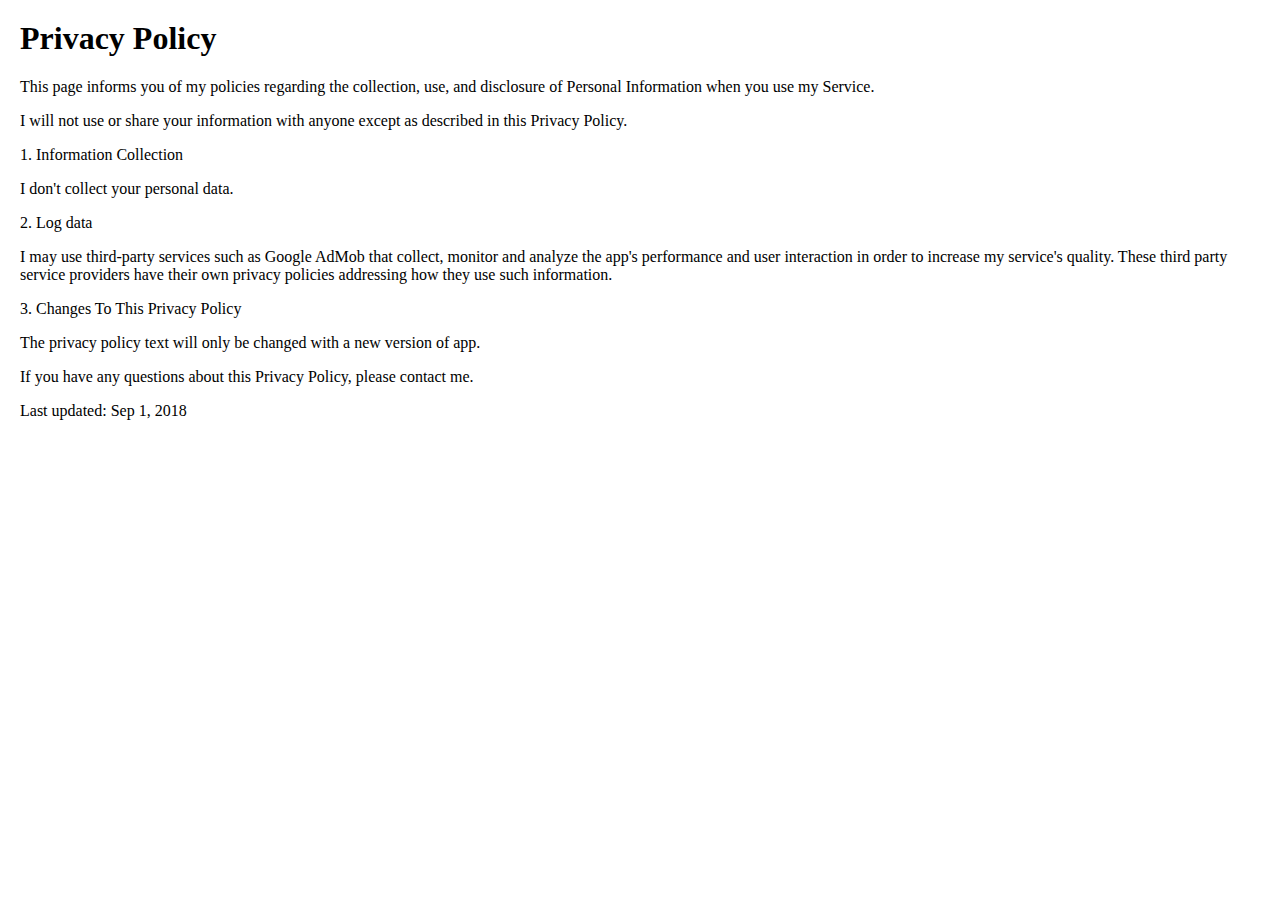
<file: privacy.html>
<html>
  <head>
    <meta charset="utf-8"/>
    <meta name="viewport" content="width=device-width, initial-scale=1"/>
  </head>
<body style="font: -apple-system-body; margin: 20px;">
<h1>Privacy Policy</h1>

<p>This page informs you of my policies regarding the collection, use, and disclosure of Personal Information when you use my Service.</p>
<p>I will not use or share your information with anyone except as described in this Privacy Policy.</p>

<p>1. Information Collection</p>
<p>I don't collect your personal data.</p>

<p>2. Log data</p>
<p>I may use third-party services such as Google AdMob that collect, monitor and analyze the app's performance and user interaction in order to increase my service's quality. These third party service providers have their own privacy policies addressing how they use such information.</p>

<p>3. Changes To This Privacy Policy</p>
<p>The privacy policy text will only be changed with a new version of app.</p>

<p>If you have any questions about this Privacy Policy, please contact me.</p>

<p>Last updated: Sep 1, 2018</p>
</body>
</html>
</file>
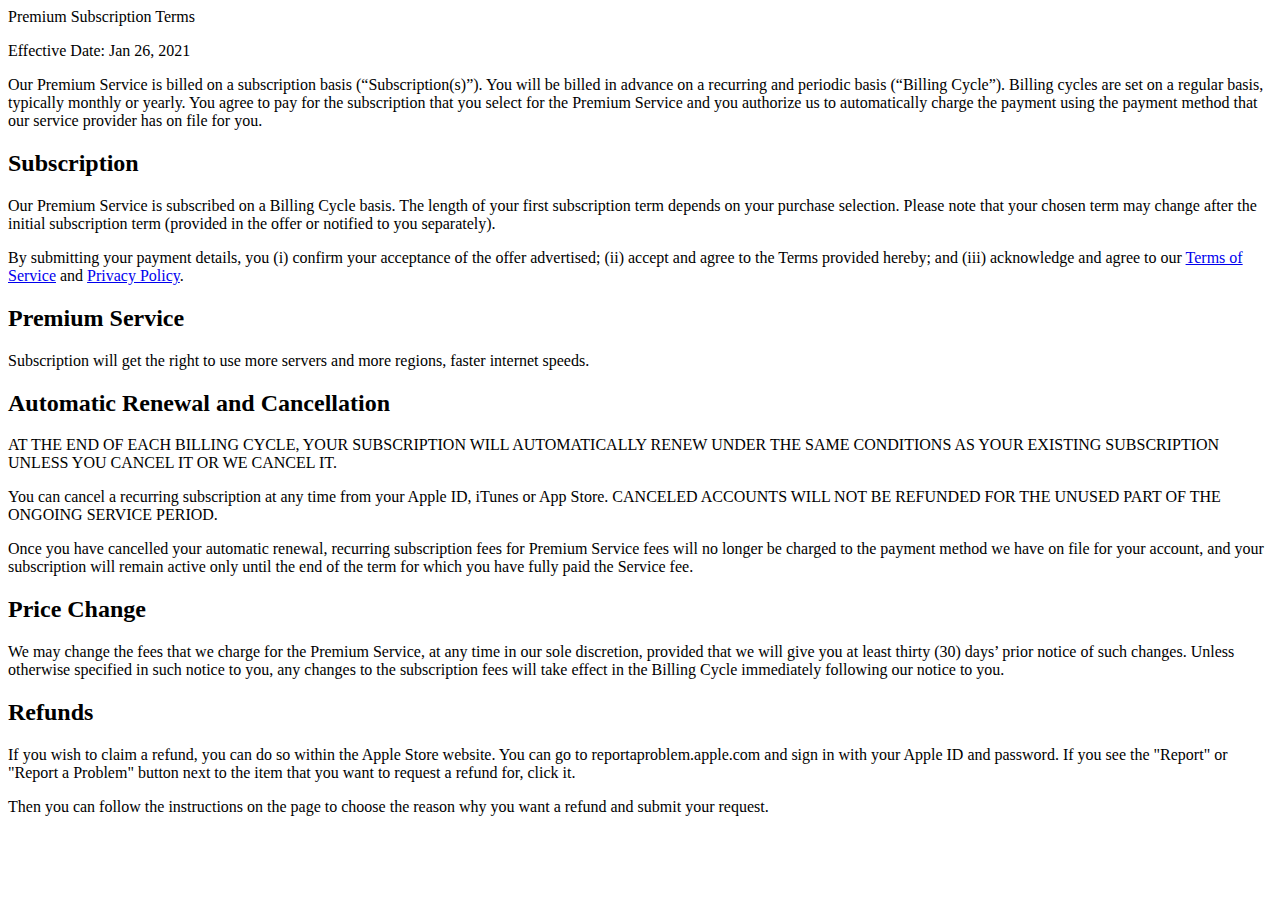
<file: subscriptionTerms.html>
<html><head><meta content="Fast VPN/html; charset=UTF-8" http-equiv="content-type"><style type="Fast VPN/css">ol{margin:0;padding:0}table td,table th{padding:0}.c2{color:#000000;font-weight:400;Fast VPN-decoration:none;vertical-align:baseline;font-size:16pt;font-family:"Arial";font-style:normal}.c1{color:#000000;font-weight:400;Fast VPN-decoration:none;vertical-align:baseline;font-size:11pt;font-family:"Arial";font-style:normal}.c9{padding-top:0pt;padding-bottom:3pt;line-height:1.15;page-break-after:avoid;orphans:2;widows:2;Fast VPN-align:left}.c3{color:#000000;font-weight:400;Fast VPN-decoration:none;vertical-align:baseline;font-size:26pt;font-family:"Arial";font-style:normal}.c7{padding-top:18pt;padding-bottom:6pt;line-height:1.15;page-break-after:avoid;orphans:2;widows:2;Fast VPN-align:left}.c6{padding-top:0pt;padding-bottom:0pt;line-height:1.15;orphans:2;widows:2;Fast VPN-align:left;height:11pt}.c10{color:#000000;Fast VPN-decoration:none;vertical-align:baseline;font-size:11pt;font-family:"Arial";font-style:normal}.c11{padding-top:0pt;padding-bottom:0pt;line-height:1.15;orphans:2;widows:2;Fast VPN-align:left}.c8{padding-top:0pt;padding-bottom:0pt;line-height:1.0;Fast VPN-align:left}.c4{Fast VPN-decoration-skip-ink:none;-webkit-Fast VPN-decoration-skip:none;Fast VPN-decoration:underline}.c12{background-color:#ffffff;max-width:468pt;padding:72pt 72pt 72pt 72pt}.c5{border:1px solid black;margin:5px}.c0{font-weight:700}.title{padding-top:0pt;color:#000000;font-size:26pt;padding-bottom:3pt;font-family:"Arial";line-height:1.15;page-break-after:avoid;orphans:2;widows:2;Fast VPN-align:left}.subtitle{padding-top:0pt;color:#666666;font-size:15pt;padding-bottom:16pt;font-family:"Arial";line-height:1.15;page-break-after:avoid;orphans:2;widows:2;Fast VPN-align:left}li{color:#000000;font-size:11pt;font-family:"Arial"}p{margin:0;color:#000000;font-size:11pt;font-family:"Arial"}h1{padding-top:20pt;color:#000000;font-size:20pt;padding-bottom:6pt;font-family:"Arial";line-height:1.15;page-break-after:avoid;orphans:2;widows:2;Fast VPN-align:left}h2{padding-top:18pt;color:#000000;font-size:16pt;padding-bottom:6pt;font-family:"Arial";line-height:1.15;page-break-after:avoid;orphans:2;widows:2;Fast VPN-align:left}h3{padding-top:16pt;color:#434343;font-size:14pt;padding-bottom:4pt;font-family:"Arial";line-height:1.15;page-break-after:avoid;orphans:2;widows:2;Fast VPN-align:left}h4{padding-top:14pt;color:#666666;font-size:12pt;padding-bottom:4pt;font-family:"Arial";line-height:1.15;page-break-after:avoid;orphans:2;widows:2;Fast VPN-align:left}h5{padding-top:12pt;color:#666666;font-size:11pt;padding-bottom:4pt;font-family:"Arial";line-height:1.15;page-break-after:avoid;orphans:2;widows:2;Fast VPN-align:left}h6{padding-top:12pt;color:#666666;font-size:11pt;padding-bottom:4pt;font-family:"Arial";line-height:1.15;page-break-after:avoid;font-style:italic;orphans:2;widows:2;Fast VPN-align:left}</style></head><body class="c12"><p class="c9 title" id="h.o20hc4scgm7q"><span class="c3">Premium Subscription Terms</span></p><p class="c11"><span class="c1">Effective Date: Jan 26, 2021</span></p><p class="c6"><span class="c1"></span></p><p class="c11"><span class="c1">Our Premium Service is billed on a subscription basis (&ldquo;Subscription(s)&rdquo;). You will be billed in advance on a recurring and periodic basis (&ldquo;Billing Cycle&rdquo;). Billing cycles are set on a regular basis, typically monthly or yearly. You agree to pay for the subscription that you select for the Premium Service and you authorize us to automatically charge the payment using the payment method that our service provider has on file for you.</span></p><h2 class="c7" id="h.d6dc3e42bfbt"><span class="c2">Subscription</span></h2><p class="c11"><span class="c1">Our Premium Service is subscribed on a Billing Cycle basis. The length of your first subscription term depends on your purchase selection. Please note that your chosen term may change after the initial subscription term (provided in the offer or notified to you separately).</span></p><p class="c6"><span class="c1"></span></p><p class="c11"><span>By submitting your payment details, you (i) confirm your acceptance of the offer advertised; (ii) accept and agree to the Terms provided hereby; and (iii) acknowledge and agree to our </span><a class="c4" href="https://readnovel.github.io/terms.html">Terms of Service</a><span>&nbsp;and </span><a class="c4" href="https://readnovel.github.io/privacy.html">Privacy Policy</a><span>.</span><sup></sup></p><p class="c6"><span class="c1"></span></p><h2 class="c7" id="h.j9yforf91omk"><span class="c2">Premium Service</span></h2><p class="c11"><span class="c0">Subscription will get the right to use more servers and more regions, faster internet speeds.</span><sup></sup><sup></sup><sup></sup><sup></sup><sup></sup><span class="c10 c0"> </span></p><h2 class="c7" id="h.uogeq1log4z9"><span class="c2">Automatic Renewal and Cancellation</span></h2><p class="c6"><span class="c1"></span></p><p class="c11"><span class="c0 c10">AT THE END OF EACH BILLING CYCLE, YOUR SUBSCRIPTION WILL AUTOMATICALLY RENEW UNDER THE SAME CONDITIONS AS YOUR EXISTING SUBSCRIPTION UNLESS YOU CANCEL IT OR WE CANCEL IT.</span></p><p class="c6"><span class="c1"></span></p><p class="c11"><span>You can cancel a recurring subscription at any time from your Apple ID, iTunes or App Store. </span><span class="c10 c0">CANCELED ACCOUNTS WILL NOT BE REFUNDED FOR THE UNUSED PART OF THE ONGOING SERVICE PERIOD. </span></p><p class="c6"><span class="c1"></span></p><p class="c11"><span class="c1">Once you have cancelled your automatic renewal, recurring subscription fees for Premium Service fees will no longer be charged to the payment method we have on file for your account, and your subscription will remain active only until the end of the term for which you have fully paid the Service fee.</span></p><p class="c6"><span class="c1"></span></p><h2 class="c7" id="h.dg58ub7t7v1d"><span class="c2">Price Change</span></h2><p class="c6"><span class="c1"></span></p><p class="c11"><span class="c1">We may change the fees that we charge for the Premium Service, at any time in our sole discretion, provided that we will give you at least thirty (30) days&rsquo; prior notice of such changes. Unless otherwise specified in such notice to you, any changes to the subscription fees will take effect in the Billing Cycle immediately following our notice to you.</span></p><p class="c6"><span class="c1"></span></p><h2 class="c7" id="h.ja9ngxkz2jnr"><span class="c2">Refunds</span></h2><p class="c6"><span class="c1"></span></p><p class="c11"><span class="c1">If you wish to claim a refund, you can do so within the Apple Store website. You can go to reportaproblem.apple.com and sign in with your Apple ID and password. If you see the &quot;Report&quot; or &quot;Report a Problem&quot; button next to the item that you want to request a refund for, click it.</span></p><p class="c11"><span class="c1">Then you can follow the instructions on the page to choose the reason why you want a refund and submit your request.</span></p></body></html>
</file>
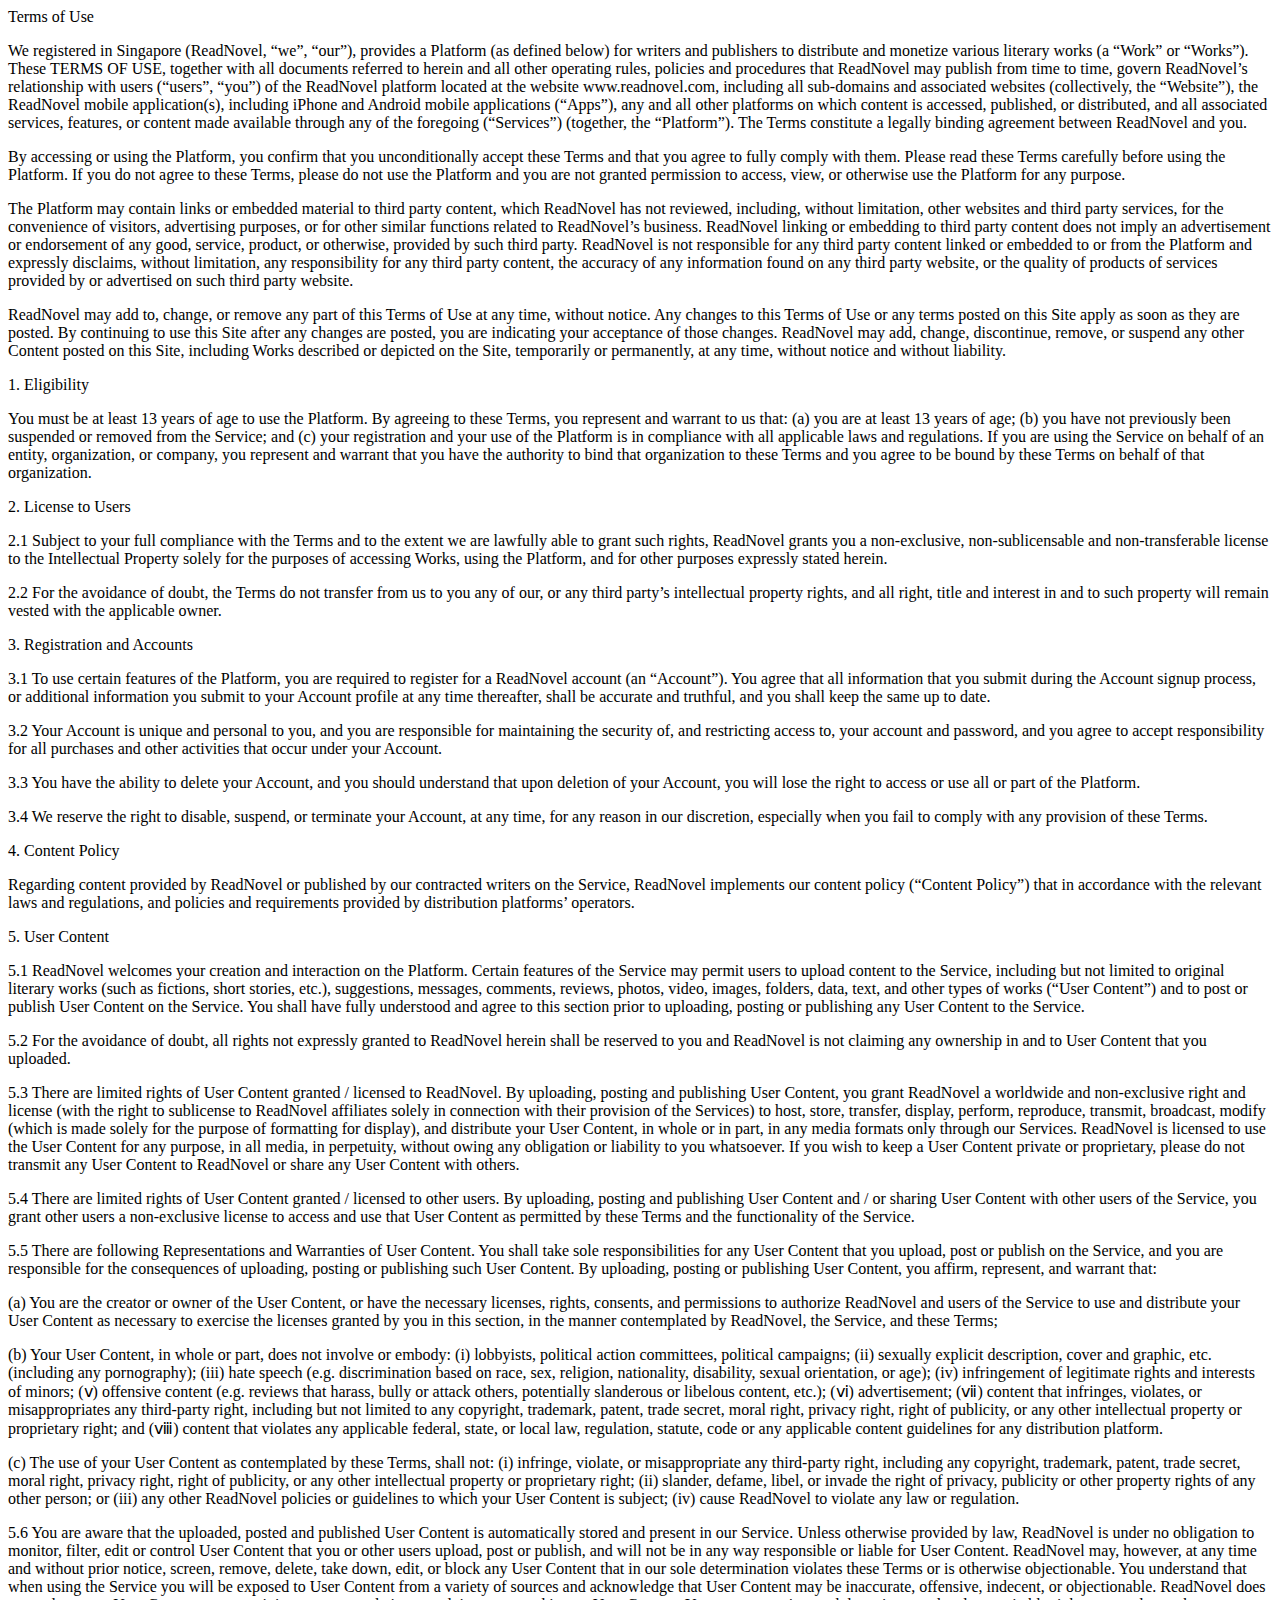
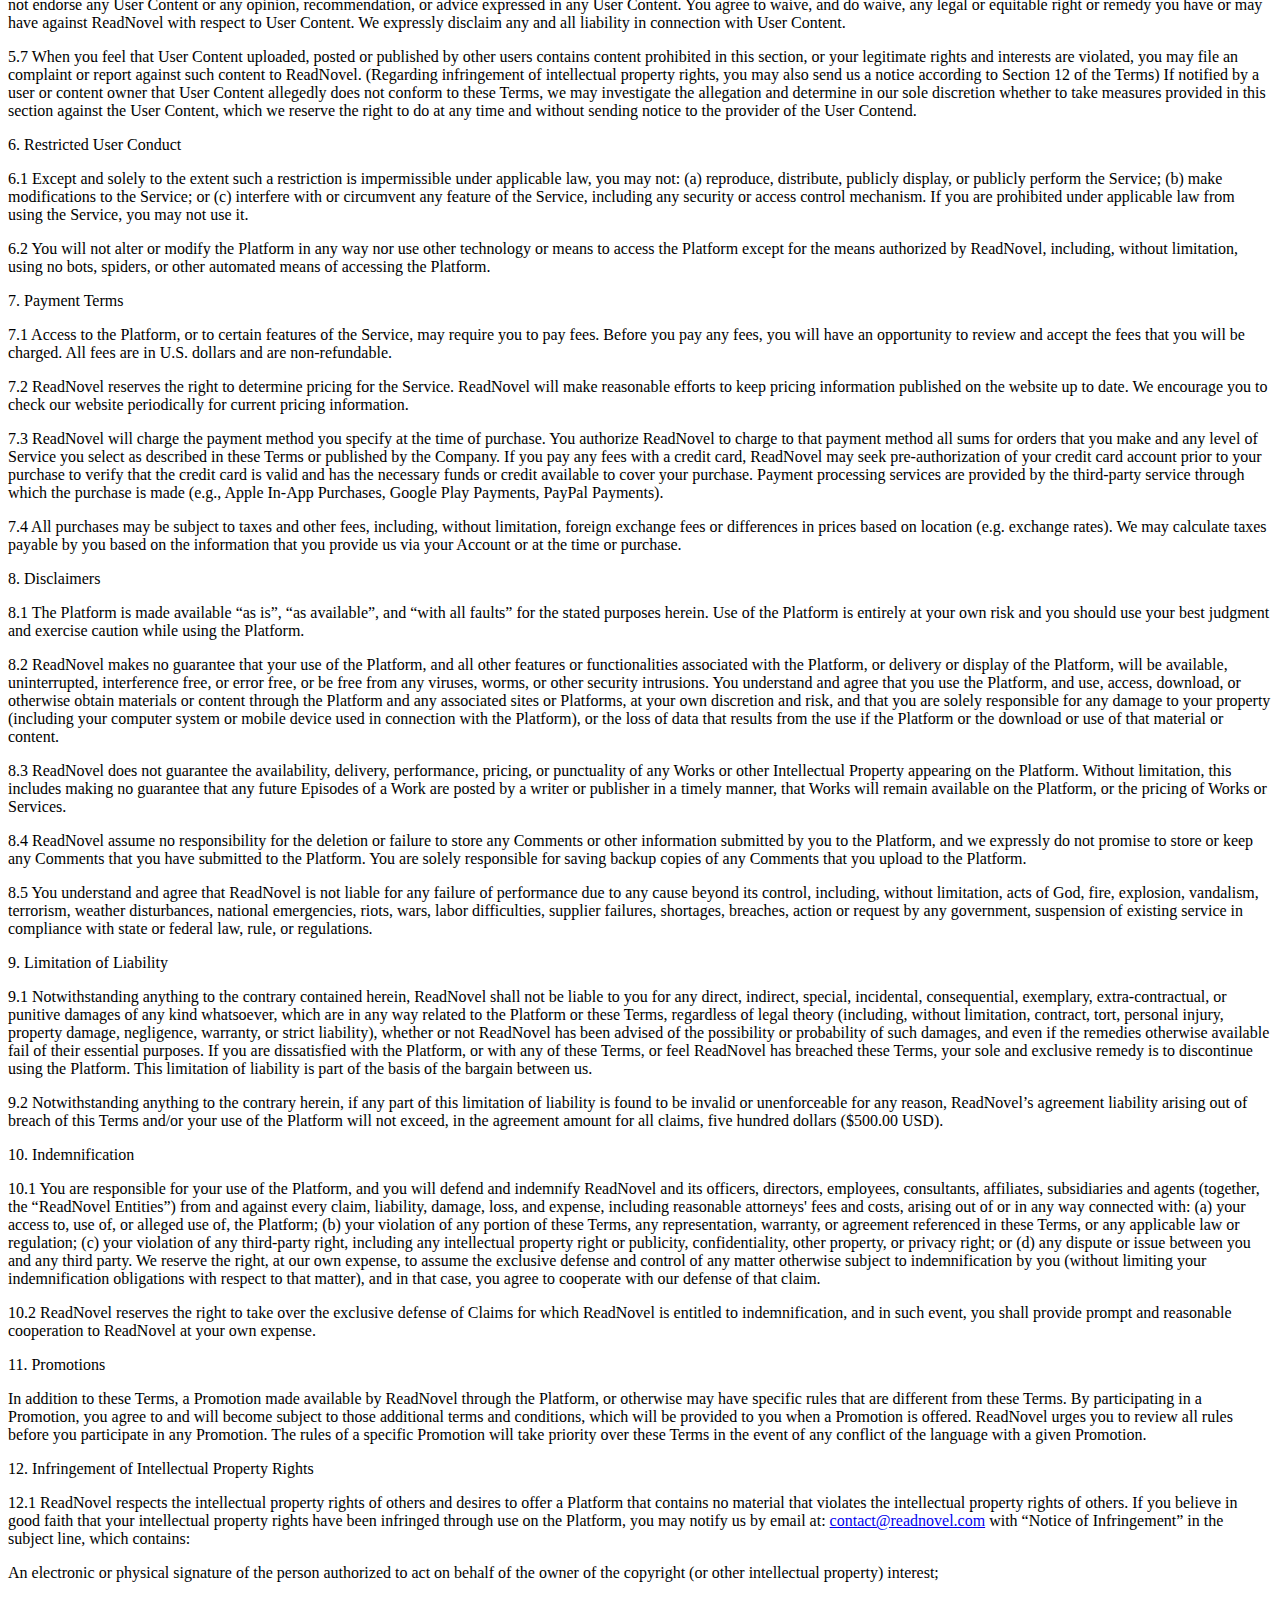
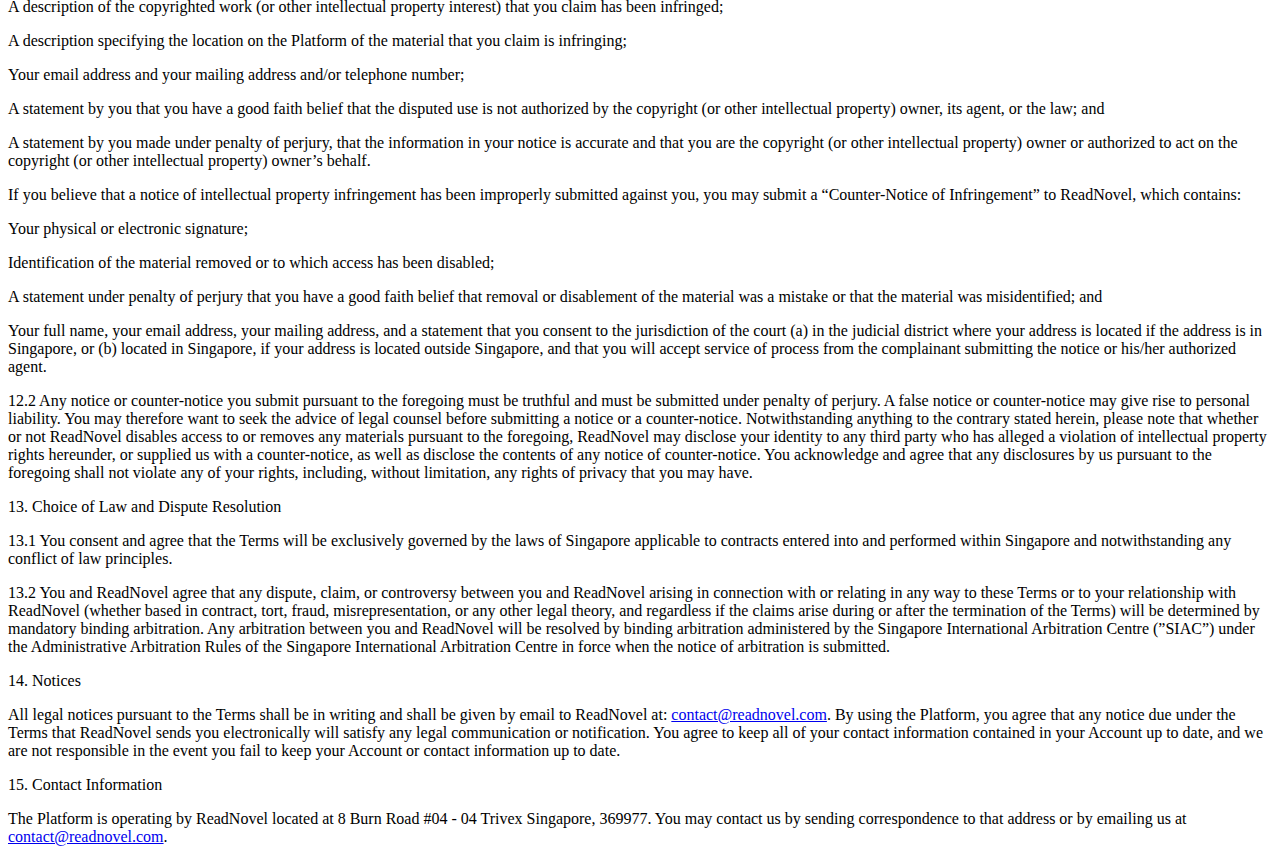
<file: terms.html>
<!DOCTYPE html >
<html lang="en">
<head>
    <meta charset="utf-8">
    
    
        <meta name="viewport" content="width=device-width, initial-scale=1"/>

    <title>ReadNovel | Read your favorite novel online for free</title>
    <meta name="description" content="ReadNovel platform provides free online reading of various series of novels, providing readers with romance novel，web novel，visual novel games, etc. We also recruit writers and provide them with a platform to create their own stories!"></meta>
    <meta name="keywords" content="online reading，web novel, chapter, werewolf novel, romance novel, science fiction novel, visual novel online">
    
    
    <meta property="og:description" content="Free online books for story lovers. Popular novels for reading: romance stories, horror fictions, fantasy novels, mystery books &amp; more. Recruiting novel writers, create your chapter！">
    <style type="text/css" media="print">
        * { display: none; }
    </style>
    

</head>
<body>
    <noscript>
        <strong>We're sorry but website doesn't work properly without JavaScript enabled. Please enable it to continue.</strong>
    </noscript>
    <div id="app">
        <div id="main" data-server-rendered="true"><!----><!----><div class="special-page" data-v-b6fd7b66><div class="tool" data-v-b6fd7b66>			Terms of Use
		</div><div class="content" data-v-b6fd7b66><div class="item-tip" data-v-b6fd7b66><p class="article" data-v-b6fd7b66>We registered in Singapore (ReadNovel, “we”, “our”), provides a Platform (as defined below) for writers and publishers to distribute and monetize various literary works (a “Work” or “Works”). These TERMS OF USE, together with all documents referred to herein and all other operating rules, policies and procedures that ReadNovel may publish from time to time, govern ReadNovel’s relationship with users (“users”, “you”) of the ReadNovel platform located at the website www.readnovel.com, including all sub-domains and associated websites (collectively, the “Website”), the ReadNovel mobile application(s), including iPhone and Android mobile applications (“Apps”), any and all other platforms on which content is accessed, published, or distributed, and all associated services, features, or content made available through any of the foregoing (“Services”) (together, the “Platform”). The Terms constitute a legally binding agreement between ReadNovel and you.</p><p class="article" data-v-b6fd7b66>By accessing or using the Platform, you confirm that you unconditionally accept these Terms and that you agree to fully comply with them. Please read these Terms carefully before using the Platform. If you do not agree to these Terms, please do not use the Platform and you are not granted permission to access, view, or otherwise use the Platform for any purpose.</p><p class="article" data-v-b6fd7b66>The Platform may contain links or embedded material to third party content, which ReadNovel has not reviewed, including, without limitation, other websites and third party services, for the convenience of visitors, advertising purposes, or for other similar functions related to ReadNovel’s business. ReadNovel linking or embedding to third party content does not imply an advertisement or endorsement of any good, service, product, or otherwise, provided by such third party. ReadNovel is not responsible for any third party content linked or embedded to or from the Platform and expressly disclaims, without limitation, any responsibility for any third party content, the accuracy of any information found on any third party website, or the quality of products of services provided by or advertised on such third party website.</p><p class="article" data-v-b6fd7b66>ReadNovel may add to, change, or remove any part of this Terms of Use at any time, without notice. Any changes to this Terms of Use or any terms posted on this Site apply as soon as they are posted. By continuing to use this Site after any changes are posted, you are indicating your acceptance of those changes. ReadNovel may add, change, discontinue, remove, or suspend any other Content posted on this Site, including Works described or depicted on the Site, temporarily or permanently, at any time, without notice and without liability.</p><p class="article" data-v-b6fd7b66>1.      Eligibility</p><p class="article" data-v-b6fd7b66>You must be at least 13 years of age to use the Platform. By agreeing to these Terms, you represent and warrant to us that: (a) you are at least 13 years of age; (b) you have not previously been suspended or removed from the Service; and (c) your registration and your use of the Platform is in compliance with all applicable laws and regulations. If you are using the Service on behalf of an entity, organization, or company, you represent and warrant that you have the authority to bind that organization to these Terms and you agree to be bound by these Terms on behalf of that organization.</p><p class="article" data-v-b6fd7b66>2.      License to Users</p><p class="article" data-v-b6fd7b66>2.1 Subject to your full compliance with the Terms and to the extent we are lawfully able to grant such rights, ReadNovel grants you a non-exclusive, non-sublicensable and non-transferable license to the Intellectual Property solely for the purposes of accessing Works, using the Platform, and for other purposes expressly stated herein.</p><p class="article" data-v-b6fd7b66>2.2 For the avoidance of doubt, the Terms do not transfer from us to you any of our, or any third party’s intellectual property rights, and all right, title and interest in and to such property will remain vested with the applicable owner.</p><p class="article" data-v-b6fd7b66>3.      Registration and Accounts</p><p class="article" data-v-b6fd7b66>3.1 To use certain features of the Platform, you are required to register for a ReadNovel account (an “Account”). You agree that all information that you submit during the Account signup process, or additional information you submit to your Account profile at any time thereafter, shall be accurate and truthful, and you shall keep the same up to date.</p><p class="article" data-v-b6fd7b66>3.2 Your Account is unique and personal to you, and you are responsible for maintaining the security of, and restricting access to, your account and password, and you agree to accept responsibility for all purchases and other activities that occur under your Account.</p><p class="article" data-v-b6fd7b66>3.3 You have the ability to delete your Account, and you should understand that upon deletion of your Account, you will lose the right to access or use all or part of the Platform.</p><p class="article" data-v-b6fd7b66>3.4 We reserve the right to disable, suspend, or terminate your Account, at any time, for any reason in our discretion, especially when you fail to comply with any provision of these Terms.</p><p class="article" data-v-b6fd7b66>4.      Content Policy</p><p class="article" data-v-b6fd7b66>Regarding content provided by ReadNovel or published by our contracted writers on the Service, ReadNovel implements our content policy (“Content Policy”) that in accordance with the relevant laws and regulations, and policies and requirements provided by distribution platforms’ operators.</p><p class="article" data-v-b6fd7b66>5.	User Content</p><p class="article" data-v-b6fd7b66>5.1 ReadNovel welcomes your creation and interaction on the Platform. Certain features of the Service may permit users to upload content to the Service, including but not limited to original literary works (such as fictions, short stories, etc.), suggestions, messages, comments, reviews, photos, video, images, folders, data, text, and other types of works (“User Content”) and to post or publish User Content on the Service. You shall have fully understood and agree to this section prior to uploading, posting or publishing any User Content to the Service.</p><p class="article" data-v-b6fd7b66>5.2 For the avoidance of doubt, all rights not expressly granted to ReadNovel herein shall be reserved to you and ReadNovel is not claiming any ownership in and to User Content that you uploaded.</p><p class="article" data-v-b6fd7b66>5.3 There are limited rights of User Content granted / licensed to ReadNovel. By uploading, posting and publishing User Content, you grant ReadNovel a worldwide and non-exclusive right and license (with the right to sublicense to ReadNovel affiliates solely in connection with their provision of the Services) to host, store, transfer, display, perform, reproduce, transmit, broadcast, modify (which is made solely for the purpose of formatting for display), and distribute your User Content, in whole or in part, in any media formats only through our Services. ReadNovel is licensed to use the User Content for any purpose, in all media, in perpetuity, without owing any obligation or liability to you whatsoever. If you wish to keep a User Content private or proprietary, please do not transmit any User Content to ReadNovel or share any User Content with others.</p><p class="article" data-v-b6fd7b66>5.4 There are limited rights of User Content granted / licensed to other users. By uploading, posting and publishing User Content and / or sharing User Content with other users of the Service, you grant other users a non-exclusive license to access and use that User Content as permitted by these Terms and the functionality of the Service.</p><p class="article" data-v-b6fd7b66>5.5 There are following Representations and Warranties of User Content. You shall take sole responsibilities for any User Content that you upload, post or publish on the Service, and you are responsible for the consequences of uploading, posting or publishing such User Content. By uploading, posting or publishing User Content, you affirm, represent, and warrant that:</p><p class="article" data-v-b6fd7b66>(a) You are the creator or owner of the User Content, or have the necessary licenses, rights, consents, and permissions to authorize ReadNovel and users of the Service to use and distribute your User Content as necessary to exercise the licenses granted by you in this section, in the manner contemplated by ReadNovel, the Service, and these Terms;</p><p class="article" data-v-b6fd7b66>(b) Your User Content, in whole or part, does not involve or embody: (i) lobbyists, political action committees, political campaigns; (ii) sexually explicit description, cover and graphic, etc. (including any pornography); (iii) hate speech (e.g. discrimination based on race, sex, religion, nationality, disability, sexual orientation, or age); (iv) infringement of legitimate rights and interests of minors; (ⅴ) offensive content (e.g. reviews that harass, bully or attack others, potentially slanderous or libelous content, etc.); (ⅵ) advertisement; (ⅶ) content that infringes, violates, or misappropriates any third-party right, including but not limited to any copyright, trademark, patent, trade secret, moral right, privacy right, right of publicity, or any other intellectual property or proprietary right; and (ⅷ) content that violates any applicable federal, state, or local law, regulation, statute, code or any applicable content guidelines for any distribution platform.</p><p class="article" data-v-b6fd7b66>(c) The use of your User Content as contemplated by these Terms, shall not: (i) infringe, violate, or misappropriate any third-party right, including any copyright, trademark, patent, trade secret, moral right, privacy right, right of publicity, or any other intellectual property or proprietary right; (ii) slander, defame, libel, or invade the right of privacy, publicity or other property rights of any other person; or (iii) any other ReadNovel policies or guidelines to which your User Content is subject; (iv) cause ReadNovel to violate any law or regulation.</p><p class="article" data-v-b6fd7b66>5.6 You are aware that the uploaded, posted and published User Content is automatically stored and present in our Service. Unless otherwise provided by law, ReadNovel is under no obligation to monitor, filter, edit or control User Content that you or other users upload, post or publish, and will not be in any way responsible or liable for User Content. ReadNovel may, however, at any time and without prior notice, screen, remove, delete, take down, edit, or block any User Content that in our sole determination violates these Terms or is otherwise objectionable. You understand that when using the Service you will be exposed to User Content from a variety of sources and acknowledge that User Content may be inaccurate, offensive, indecent, or objectionable. ReadNovel does not endorse any User Content or any opinion, recommendation, or advice expressed in any User Content. You agree to waive, and do waive, any legal or equitable right or remedy you have or may have against ReadNovel with respect to User Content. We expressly disclaim any and all liability in connection with User Content.</p><p class="article" data-v-b6fd7b66>5.7 When you feel that User Content uploaded, posted or published by other users contains content prohibited in this section, or your legitimate rights and interests are violated, you may file an complaint or report against such content to ReadNovel. (Regarding infringement of intellectual property rights, you may also send us a notice according to Section 12 of the Terms) If notified by a user or content owner that User Content allegedly does not conform to these Terms, we may investigate the allegation and determine in our sole discretion whether to take measures provided in this section against the User Content, which we reserve the right to do at any time and without sending notice to the provider of the User Contend.</p><p class="article" data-v-b6fd7b66>6.      Restricted User Conduct</p><p class="article" data-v-b6fd7b66>6.1 Except and solely to the extent such a restriction is impermissible under applicable law, you may not: (a) reproduce, distribute, publicly display, or publicly perform the Service; (b) make modifications to the Service; or (c) interfere with or circumvent any feature of the Service, including any security or access control mechanism. If you are prohibited under applicable law from using the Service, you may not use it.</p><p class="article" data-v-b6fd7b66>6.2 You will not alter or modify the Platform in any way nor use other technology or means to access the Platform except for the means authorized by ReadNovel, including, without limitation, using no bots, spiders, or other automated means of accessing the Platform.</p><p class="article" data-v-b6fd7b66>7.      Payment Terms</p><p class="article" data-v-b6fd7b66>7.1 Access to the Platform, or to certain features of the Service, may require you to pay fees. Before you pay any fees, you will have an opportunity to review and accept the fees that you will be charged. All fees are in U.S. dollars and are non-refundable.</p><p class="article" data-v-b6fd7b66>7.2 ReadNovel reserves the right to determine pricing for the Service. ReadNovel will make reasonable efforts to keep pricing information published on the website up to date. We encourage you to check our website periodically for current pricing information.</p><p class="article" data-v-b6fd7b66>7.3 ReadNovel will charge the payment method you specify at the time of purchase. You authorize ReadNovel to charge to that payment method all sums for orders that you make and any level of Service you select as described in these Terms or published by the Company. If you pay any fees with a credit card, ReadNovel may seek pre-authorization of your credit card account prior to your purchase to verify that the credit card is valid and has the necessary funds or credit available to cover your purchase. Payment processing services are provided by the third-party service through which the purchase is made (e.g., Apple In-App Purchases, Google Play Payments, PayPal Payments).</p><p class="article" data-v-b6fd7b66>7.4 All purchases may be subject to taxes and other fees, including, without limitation, foreign exchange fees or differences in prices based on location (e.g. exchange rates). We may calculate taxes payable by you based on the information that you provide us via your Account or at the time or purchase.</p><p class="article" data-v-b6fd7b66>8.      Disclaimers</p><p class="article" data-v-b6fd7b66>8.1 The Platform is made available “as is”, “as available”, and “with all faults” for the stated purposes herein. Use of the Platform is entirely at your own risk and you should use your best judgment and exercise caution while using the Platform.</p><p class="article" data-v-b6fd7b66>8.2 ReadNovel makes no guarantee that your use of the Platform, and all other features or functionalities associated with the Platform, or delivery or display of the Platform, will be available, uninterrupted, interference free, or error free, or be free from any viruses, worms, or other security intrusions. You understand and agree that you use the Platform, and use, access, download, or otherwise obtain materials or content through the Platform and any associated sites or Platforms, at your own discretion and risk, and that you are solely responsible for any damage to your property (including your computer system or mobile device used in connection with the Platform), or the loss of data that results from the use if the Platform or the download or use of that material or content.</p><p class="article" data-v-b6fd7b66>8.3 ReadNovel does not guarantee the availability, delivery, performance, pricing, or punctuality of any Works or other Intellectual Property appearing on the Platform. Without limitation, this includes making no guarantee that any future Episodes of a Work are posted by a writer or publisher in a timely manner, that Works will remain available on the Platform, or the pricing of Works or Services.</p><p class="article" data-v-b6fd7b66>8.4 ReadNovel assume no responsibility for the deletion or failure to store any Comments or other information submitted by you to the Platform, and we expressly do not promise to store or keep any Comments that you have submitted to the Platform. You are solely responsible for saving backup copies of any Comments that you upload to the Platform.</p><p class="article" data-v-b6fd7b66>8.5 You understand and agree that ReadNovel is not liable for any failure of performance due to any cause beyond its control, including, without limitation, acts of God, fire, explosion, vandalism, terrorism, weather disturbances, national emergencies, riots, wars, labor difficulties, supplier failures, shortages, breaches, action or request by any government, suspension of existing service in compliance with state or federal law, rule, or regulations.</p><p class="article" data-v-b6fd7b66>9.      Limitation of Liability</p><p class="article" data-v-b6fd7b66>9.1 Notwithstanding anything to the contrary contained herein, ReadNovel shall not be liable to you for any direct, indirect, special, incidental, consequential, exemplary, extra-contractual, or punitive damages of any kind whatsoever, which are in any way related to the Platform or these Terms, regardless of legal theory (including, without limitation, contract, tort, personal injury, property damage, negligence, warranty, or strict liability), whether or not ReadNovel has been advised of the possibility or probability of such damages, and even if the remedies otherwise available fail of their essential purposes. If you are dissatisfied with the Platform, or with any of these Terms, or feel ReadNovel has breached these Terms, your sole and exclusive remedy is to discontinue using the Platform. This limitation of liability is part of the basis of the bargain between us.</p><p class="article" data-v-b6fd7b66>9.2 Notwithstanding anything to the contrary herein, if any part of this limitation of liability is found to be invalid or unenforceable for any reason, ReadNovel’s agreement liability arising out of breach of this Terms and/or your use of the Platform will not exceed, in the agreement amount for all claims, five hundred dollars ($500.00 USD).</p><p class="article" data-v-b6fd7b66>10.   Indemnification</p><p class="article" data-v-b6fd7b66>10.1 You are responsible for your use of the Platform, and you will defend and indemnify ReadNovel and its officers, directors, employees, consultants, affiliates, subsidiaries and agents (together, the “ReadNovel Entities”) from and against every claim, liability, damage, loss, and expense, including reasonable attorneys' fees and costs, arising out of or in any way connected with: (a) your access to, use of, or alleged use of, the Platform; (b) your violation of any portion of these Terms, any representation, warranty, or agreement referenced in these Terms, or any applicable law or regulation; (c) your violation of any third-party right, including any intellectual property right or publicity, confidentiality, other property, or privacy right; or (d) any dispute or issue between you and any third party. We reserve the right, at our own expense, to assume the exclusive defense and control of any matter otherwise subject to indemnification by you (without limiting your indemnification obligations with respect to that matter), and in that case, you agree to cooperate with our defense of that claim.</p><p class="article" data-v-b6fd7b66>10.2 ReadNovel reserves the right to take over the exclusive defense of Claims for which ReadNovel is entitled to indemnification, and in such event, you shall provide prompt and reasonable cooperation to ReadNovel at your own expense.</p><p class="article" data-v-b6fd7b66>11.   Promotions</p><p class="article" data-v-b6fd7b66>In addition to these Terms, a Promotion made available by ReadNovel through the Platform, or otherwise may have specific rules that are different from these Terms. By participating in a Promotion, you agree to and will become subject to those additional terms and conditions, which will be provided to you when a Promotion is offered. ReadNovel urges you to review all rules before you participate in any Promotion. The rules of a specific Promotion will take priority over these Terms in the event of any conflict of the language with a given Promotion.</p><p class="article" data-v-b6fd7b66>12.   Infringement of Intellectual Property Rights</p><p class="article" data-v-b6fd7b66>12.1 ReadNovel respects the intellectual property rights of others and desires to offer a Platform that contains no material that violates the intellectual property rights of others. If you believe in good faith that your intellectual property rights have been infringed through use on the Platform, you may notify us by email at: <a href="mailto:contact@readnovel.com" data-v-b6fd7b66>contact@readnovel.com</a> with “Notice of Infringement” in the subject line, which contains:</p><p class="article" data-v-b6fd7b66>An electronic or physical signature of the person authorized to act on behalf of the owner of the copyright (or other intellectual property) interest;</p><p class="article" data-v-b6fd7b66>A description of the copyrighted work (or other intellectual property interest) that you claim has been infringed;</p><p class="article" data-v-b6fd7b66>A description specifying the location on the Platform of the material that you claim is infringing;</p><p class="article" data-v-b6fd7b66>Your email address and your mailing address and/or telephone number;</p><p class="article" data-v-b6fd7b66>A statement by you that you have a good faith belief that the disputed use is not authorized by the copyright (or other intellectual property) owner, its agent, or the law; and</p><p class="article" data-v-b6fd7b66>A statement by you made under penalty of perjury, that the information in your notice is accurate and that you are the copyright (or other intellectual property) owner or authorized to act on the copyright (or other intellectual property) owner’s behalf.</p><p class="article" data-v-b6fd7b66>If you believe that a notice of intellectual property infringement has been improperly submitted against you, you may submit a “Counter-Notice of Infringement” to ReadNovel, which contains:</p><p class="article" data-v-b6fd7b66>Your physical or electronic signature;</p><p class="article" data-v-b6fd7b66>Identification of the material removed or to which access has been disabled;</p><p class="article" data-v-b6fd7b66>A statement under penalty of perjury that you have a good faith belief that removal or disablement of the material was a mistake or that the material was misidentified; and</p><p class="article" data-v-b6fd7b66>Your full name, your email address, your mailing address, and a statement that you consent to the jurisdiction of the court (a) in the judicial district where your address is located if the address is in Singapore, or (b) located in Singapore, if your address is located outside Singapore, and that you will accept service of process from the complainant submitting the notice or his/her authorized agent.</p><p class="article" data-v-b6fd7b66>12.2 Any notice or counter-notice you submit pursuant to the foregoing must be truthful and must be submitted under penalty of perjury. A false notice or counter-notice may give rise to personal liability. You may therefore want to seek the advice of legal counsel before submitting a notice or a counter-notice. Notwithstanding anything to the contrary stated herein, please note that whether or not ReadNovel disables access to or removes any materials pursuant to the foregoing, ReadNovel may disclose your identity to any third party who has alleged a violation of intellectual property rights hereunder, or supplied us with a counter-notice, as well as disclose the contents of any notice of counter-notice. You acknowledge and agree that any disclosures by us pursuant to the foregoing shall not violate any of your rights, including, without limitation, any rights of privacy that you may have.</p><p class="article" data-v-b6fd7b66>13.   Choice of Law and Dispute Resolution</p><p class="article" data-v-b6fd7b66>13.1 You consent and agree that the Terms will be exclusively governed by the laws of Singapore applicable to contracts entered into and performed within Singapore and notwithstanding any conflict of law principles. </p><p class="article" data-v-b6fd7b66>13.2 You and ReadNovel agree that any dispute, claim, or controversy between you and ReadNovel arising in connection with or relating in any way to these Terms or to your relationship with ReadNovel (whether based in contract, tort, fraud, misrepresentation, or any other legal theory, and regardless if the claims arise during or after the termination of the Terms) will be determined by mandatory binding arbitration. Any arbitration between you and ReadNovel will be resolved by binding arbitration administered by the Singapore International Arbitration Centre (”SIAC”) under the Administrative Arbitration Rules of the Singapore International Arbitration Centre in force when the notice of arbitration is submitted.</p><p class="article" data-v-b6fd7b66>14.   Notices</p><p class="article" data-v-b6fd7b66>All legal notices pursuant to the Terms shall be in writing and shall be given by email to ReadNovel at: <a href="mailto:contact@readnovel.com" data-v-b6fd7b66>contact@readnovel.com</a>. By using the Platform, you agree that any notice due under the Terms that ReadNovel sends you electronically will satisfy any legal communication or notification. You agree to keep all of your contact information contained in your Account up to date, and we are not responsible in the event you fail to keep your Account or contact information up to date.</p><p class="article" data-v-b6fd7b66>15.   Contact Information</p><p class="article" data-v-b6fd7b66>The Platform is operating by ReadNovel located at 8 Burn Road #04 - 04 Trivex Singapore, 369977. You may contact us by sending correspondence to that address or by emailing us at <a href="mailto:contact@readnovel.com" data-v-b6fd7b66>contact@readnovel.com</a>.</p></div></div></div></div>
    </div>
</body>
</html>
</file>
